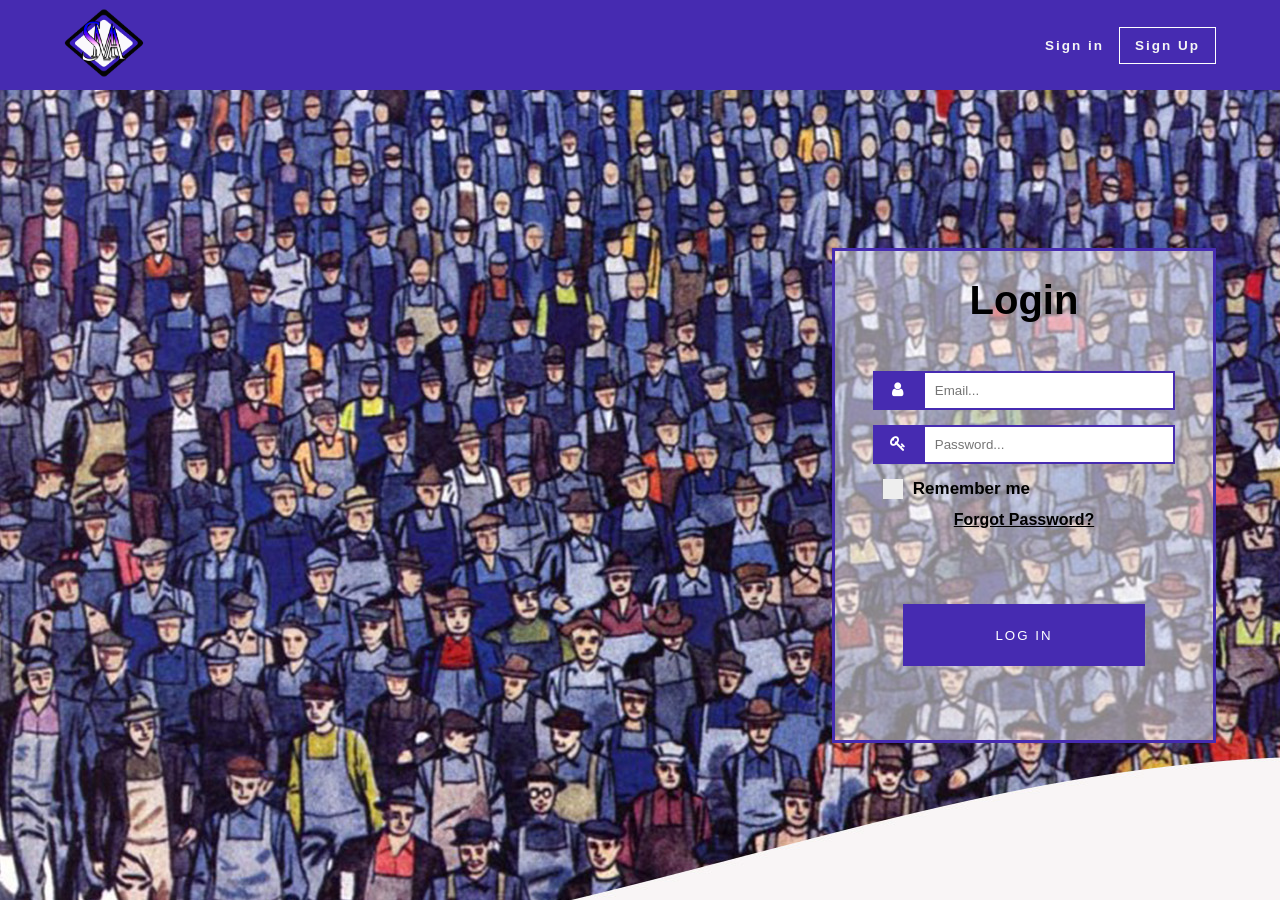
<file: index.html>
<!DOCTYPE html>
<html lang="en">

<head>
    <meta charset="UTF-8">
    <meta name="viewport" content="width=device-width, initial-scale=1.0">
    <link rel="stylesheet" href="https://cdnjs.cloudflare.com/ajax/libs/font-awesome/4.7.0/css/font-awesome.min.css">
    <link rel="stylesheet" type="text/css" href="Comun.css">
    <link rel="stylesheet" type="text/css" href="login.css">
    <title>Login</title>
</head>

<body>

    <nav>
        <div class="logo">
            <img src=logo_SMA_final.png alt="Logo unavailable" height="70" width="80">
        </div>
        <ul class="link-list">
            <li><a href="#">Sign in</a></li>
            <li><a href="./register.html" id="sign-up">Sign Up</a></li>
        </ul>
    </nav>

    <section class="main">
        <div class="free">
        </div>
        <div class="content">
            <h1>Login</h1>
            <form>
                <div class="input-container">
                    <i class="fa fa-user icon"></i>
                    <input id="emailLogin" class="input-box" type="text" placeholder="Email..." required><br><br>
                </div>

                <div class="input-container">
                    <i class="fa fa-key icon"></i>
                    <input id="passLogin" class="input-box" type="password" placeholder="Password..." required><br><br>
                </div>

                <label class="container"><a class="remember">Remember me</a>
                    <input type="checkbox">
                    <span class="checkmark"></span>
                  </label>

                <div class="forgot-link">
                    <a href="forgot-password.html">Forgot Password?</a>
                </div>

                <div class="btn">
                    <input class="submit-button" onClick="loginFunction()" type="reset" value="LOG IN">
                </div>

            </form>
        </div>
    </section>

<script src="loginscript.js"></script>
</body>

</html>
</file>
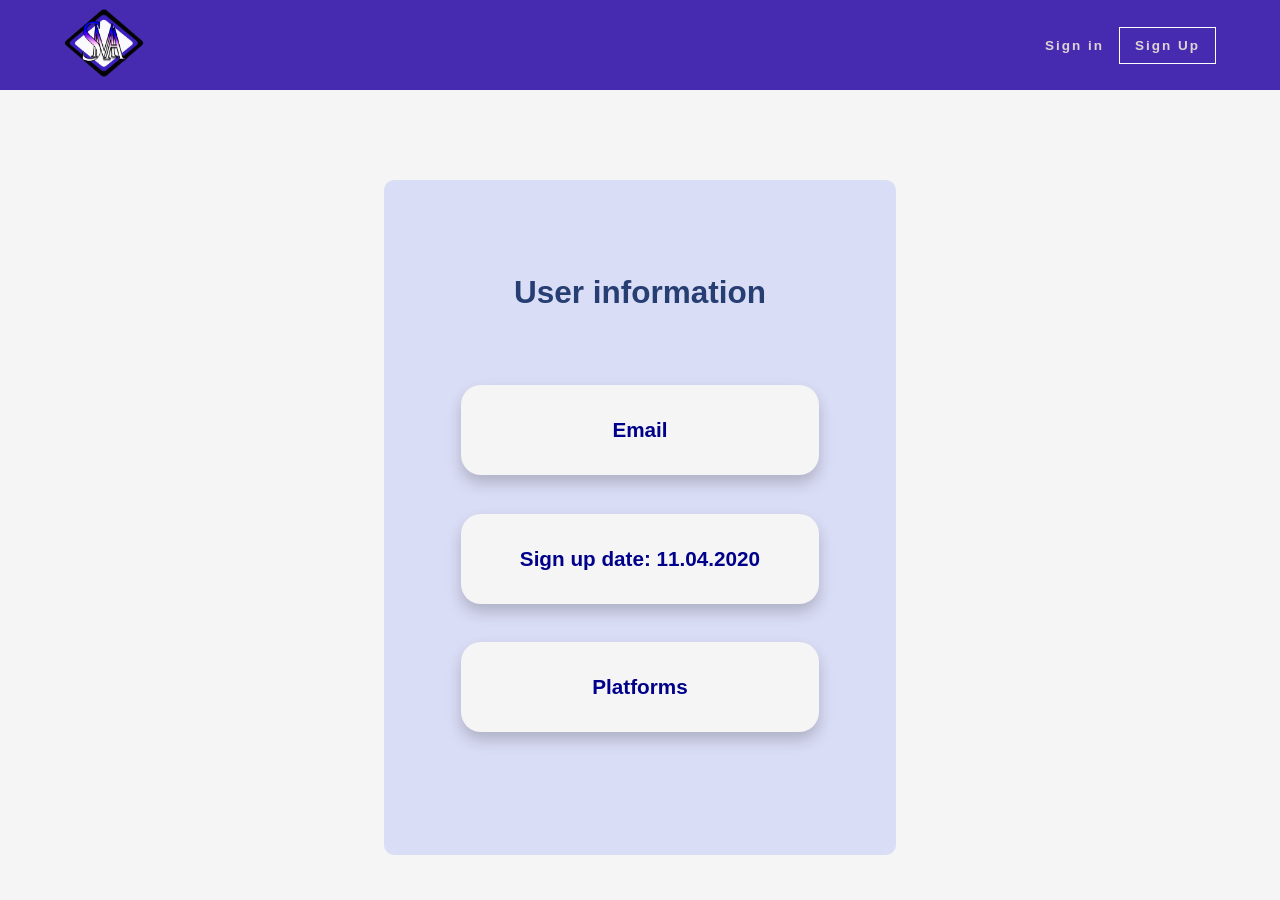
<file: about-me.html>
<!DOCTYPE html>
<html lang="en">

<head>
    <meta charset="UTF-8">
    <meta name="viewport" content="width=device-width, initial-scale=1.0">
    <link rel="stylesheet" type="text/css" href="about-me.css">
    <title>About me</title>
</head>

<body>
    <nav>
        <div class="Logo">
            <a href="./index.html" id="sign-in">
                <img src=logo_SMA_final.png alt="Logo unavailable" height="70" width="80">
            </a>
        </div>
        <ul class="link-list">
            <li><a href="./login.html" id="sign-in">Sign in</a></li>
            <li><a href="#" id="sign-up">Sign Up</a></li>
        </ul>
    </nav>
    <section class="container">
        <div class="titlu">User information
            <div class="content">
                <a href="reset-email.html" class="btn" title="Change your email">
                    <p>Email</p>
                </a>
                <p class="btn" title="Account creation date">Sign up date: 11.04.2020</p>
                <a href="add-platform.html" class="btn" title="Add or Remove Platforms">
                    <p>Platforms</p>
                </a>
            </div>
    </section>
</body>

</html>
</file>
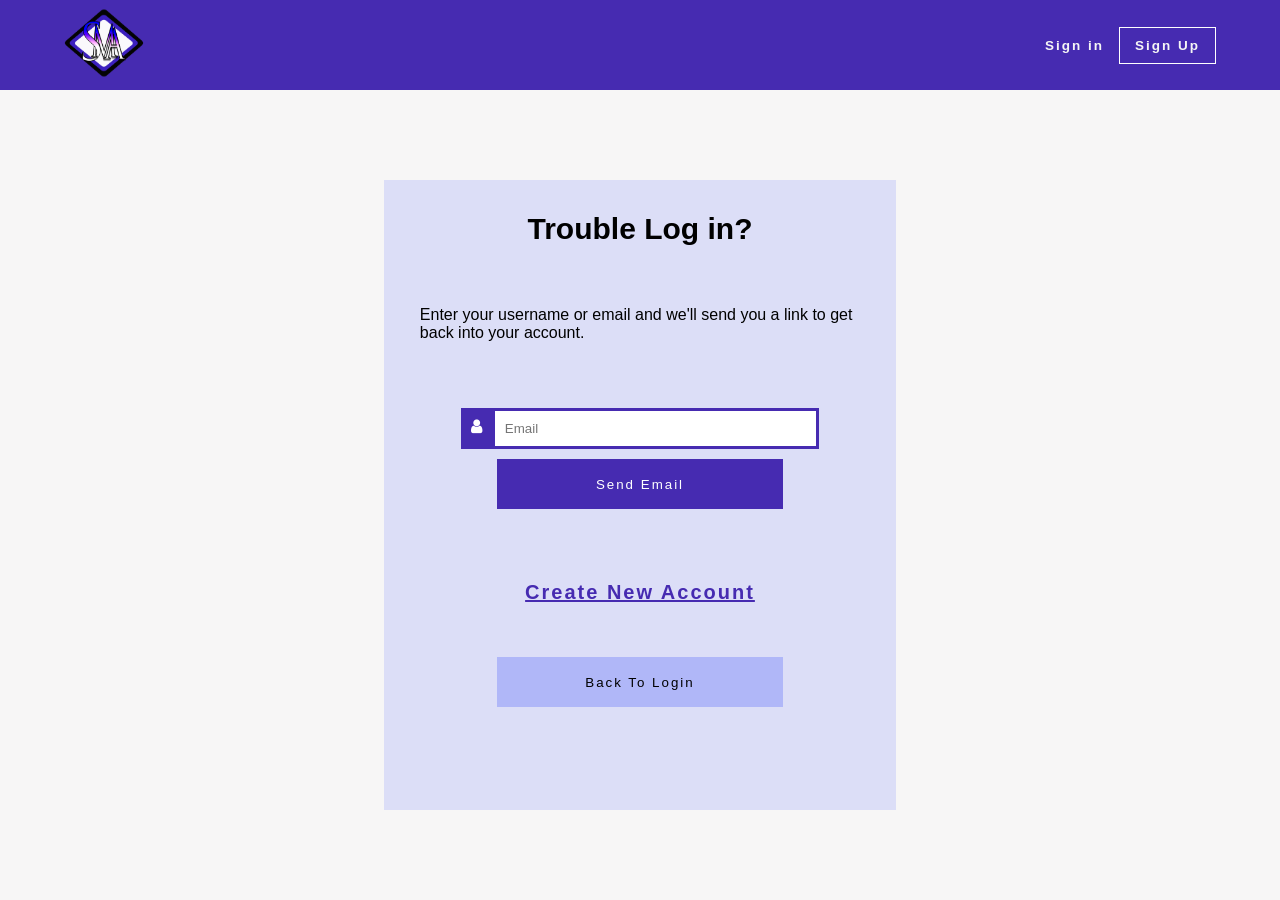
<file: forgot-password.html>
<!DOCTYPE html>
<html lang="en">

<head>
    <meta charset="UTF-8">
    <meta name="viewport" content="width=device-width, initial-scale=1.0">
    <link rel="stylesheet" href="https://cdnjs.cloudflare.com/ajax/libs/font-awesome/4.7.0/css/font-awesome.min.css">
    <link rel="stylesheet" type="text/css" href="Comun.css">
    <link rel="stylesheet" type="text/css" href="forgot-password.css">
    <title>Forgot Password</title>
</head>

<body>

    <nav>
        <div class="logo">
            <a href="./index.html" id="sign-in">
            <img src=logo_SMA_final.png alt="Logo unavailable" height="70" width="80"></a>
        </div>
        <ul class="link-list">
            <li><a href="./index.html" id="sign-in">Sign in</a></li>
            <li><a href="./register.html" id="sign-up">Sign Up</a></li>
        </ul>
    </nav>

    <section class="main">
        <div class="content">
            <h1>Trouble Log in?</h1>
            <span>Enter your username or email and we'll send you a link to get back into your account.</span>
            <form>
                <div class="input-container">
                    <i class="fa fa-user icon"></i>
                    <input id="email" class="input-box" type="text" placeholder="Email" title="Must contain at least 3 characters"><br><br>
                </div>

                <div class="input-container">
                    <input class="submit-button" onClick="forgotpassFunction()" type="button" value="Send Email">
                </div>

                <div class="input-container">
                    <a class="account" href="./forgot-password.html" id="new-account">Create New Account</a>
                </div>

                <div class="input-container">
                    <input class="toLogin" onClick="location.href='index.html'" type="button" value="Back To Login">
                </div>

            </form>
        </div>
    </section>



<script src="scriptForgotPW.js"></script>
</body>

</html>
</file>
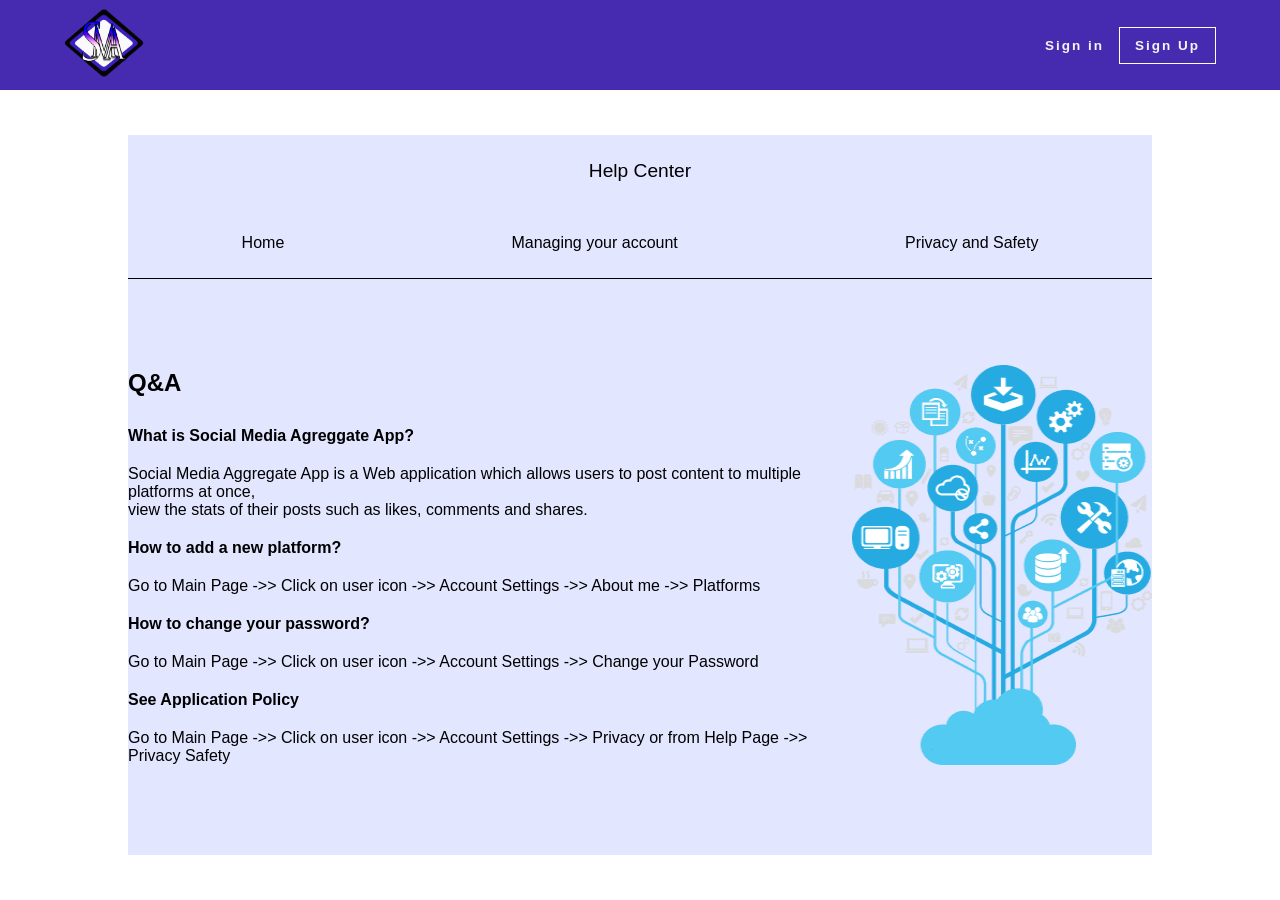
<file: helpPage.html>
<!DOCTYPE html>
<html lang="en">

<head>
    <meta charset="UTF-8">
    <meta name="viewport" content="width=device-width, initial-scale=1.0">
    <link rel="stylesheet" href="https://cdnjs.cloudflare.com/ajax/libs/font-awesome/4.7.0/css/font-awesome.min.css">
    <link rel="stylesheet" type="text/css" href="helpPage.css">
    <title>HelpPage</title>
</head>


<body>
    <nav>
        <div class="logo">
            <img src=logo_SMA_final.png alt="Logo unavailable" height="70" width="80">
        </div>
        <ul class="link-list">
            <li><a href="./login.html" id="sign-in">Sign in</a></li>
            <li><a href="#" id="sign-up">Sign Up</a></li>
        </ul>
    </nav>
    <section class="main">
        <div class="content">
            <div class="search-area">
                <span>Help Center</span>
            </div>

            <ul class="buttons-area">
                <li><a href="./main-page.html" id="home">Home</a></li>
                <li><a href="./settings-page.html" id="manage">Managing your account</a></li>
                <li><a href="#" id="privacy">Privacy and Safety</a></li>
            </ul>

            <div class="questions-area">
                <div class="questions">
                    <h1>Q&A</h1>
                    <ul>
                        <li><span><b>What is Social Media Agreggate App?</b></span></li>
                        <li>
                            <span id="big-description">Social Media Aggregate App is a Web application which allows users to post content to multiple platforms at once,<br> view the stats of their posts such as likes, comments and shares.</span>
                        </li>
                        <li><span><b>How to add a new platform?</b></span></li>
                        <li><span>Go to Main Page ->> Click on user icon ->> Account Settings ->> About me ->> Platforms</span></li>
                        <li><span><b>How to change your password?</b></span></li>
                        <li><span>Go to Main Page ->> Click on user icon ->> Account Settings ->> Change your Password</span></li>
                        <li><span><b>See Application Policy</b></span></li>
                        <li><span>Go to Main Page ->> Click on user icon ->> Account Settings ->> Privacy or from Help Page ->> Privacy Safety</span></li>
                    </ul>
                </div>
                <div class="image">
                    <img src=tree.png alt="Logo unavailable" height="400" width="300">
                </div>
            </div>
        </div>

    </section>
</body>

</html>
</file>
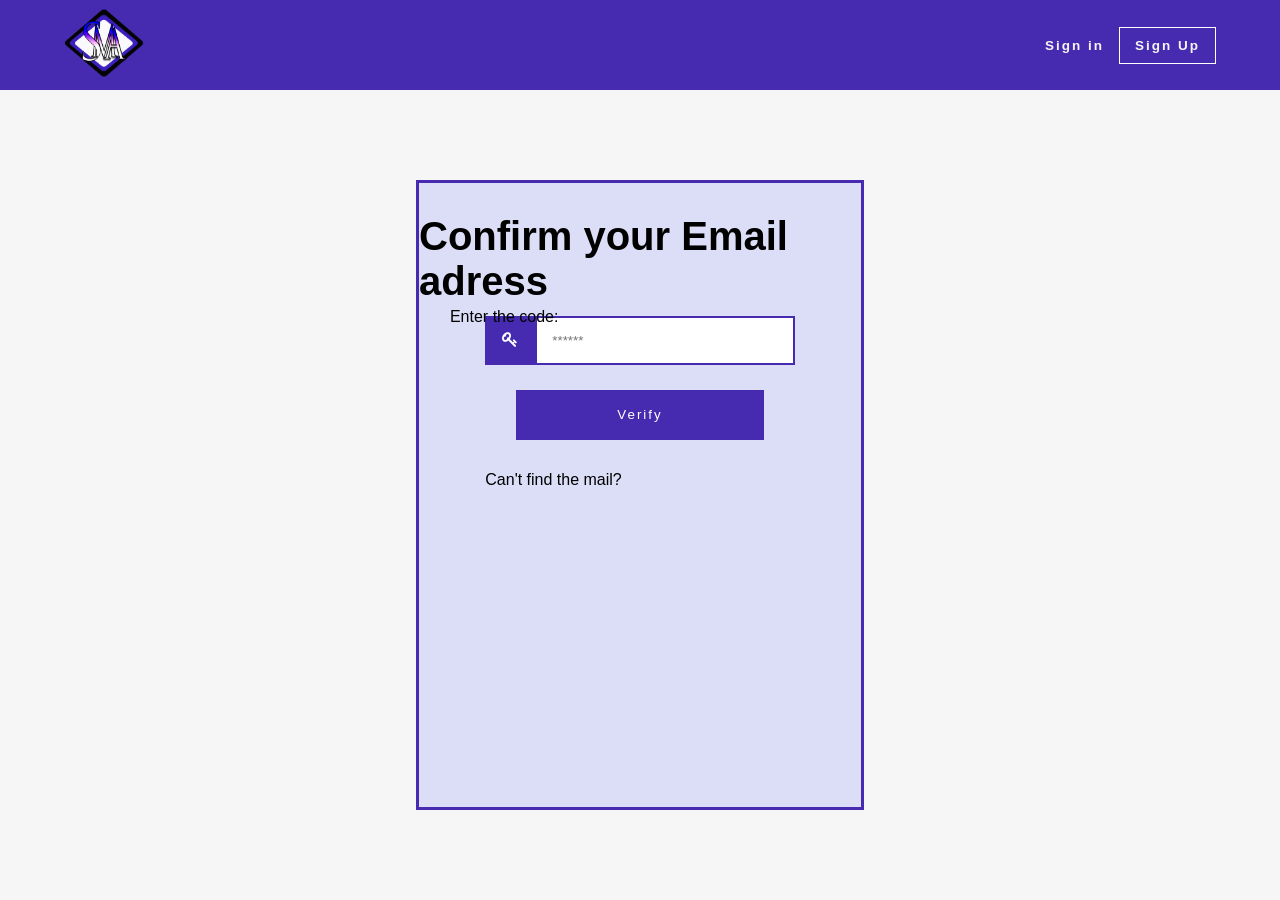
<file: mail-check.html>
<!DOCTYPE html>
<html lang="en">

<head>
    <meta charset="UTF-8">
    <meta name="viewport" content="width=device-width, initial-scale=1.0">
    <link rel="stylesheet" href="https://cdnjs.cloudflare.com/ajax/libs/font-awesome/4.7.0/css/font-awesome.min.css">
    <link rel="stylesheet" type="text/css" href="Comun.css">
    <link rel="stylesheet" type="text/css" href="mail-check.css">
    <title>Verify Email</title>
</head>

<body>

    <nav>
        <div class="logo">
            <img src=logo_SMA_final.png alt="Logo unavailable" height="70" width="80">
        </div>
        <ul class="link-list">
            <li><a href="./index.html" id="sign-in">Sign in</a></li>
            <li><a href="./register.html" id="sign-up">Sign Up</a></li>
        </ul>
    </nav>

    <section class="main">
        <div class="content">
            <h1>Confirm your Email adress</h1>
            <span>Enter the code:</span>
            <form>

                <div class="input-container">
                    <i class="fa fa-key icon"></i>
                    <input class="input-box" type="text" placeholder="******"><br><br>
                </div>

                <div class="input-container">
                    <input class="submit-button" onClick="location.href='add-platform.html'" type="submit" value="Verify">
                </div>

                <input id="menu-toggle" type="checkbox">
                <label id="menu-label" for="menu-toggle">
                    <p class="text-mail">Can't find the mail?</p>
                </label>

                <div id="collapse-menu">
                    <div class="input-container">
                        <i class="fa fa-envelope icon"></i>
                        <input class="input-box" type="text" placeholder="Email"><br><br>
                    </div>
                    <div class="input-container">
                        <input class="submit-button" type="submit" value="Re-send Email">
                    </div>
                </div>

            </form>
        </div>
    </section>
</body>
</file>
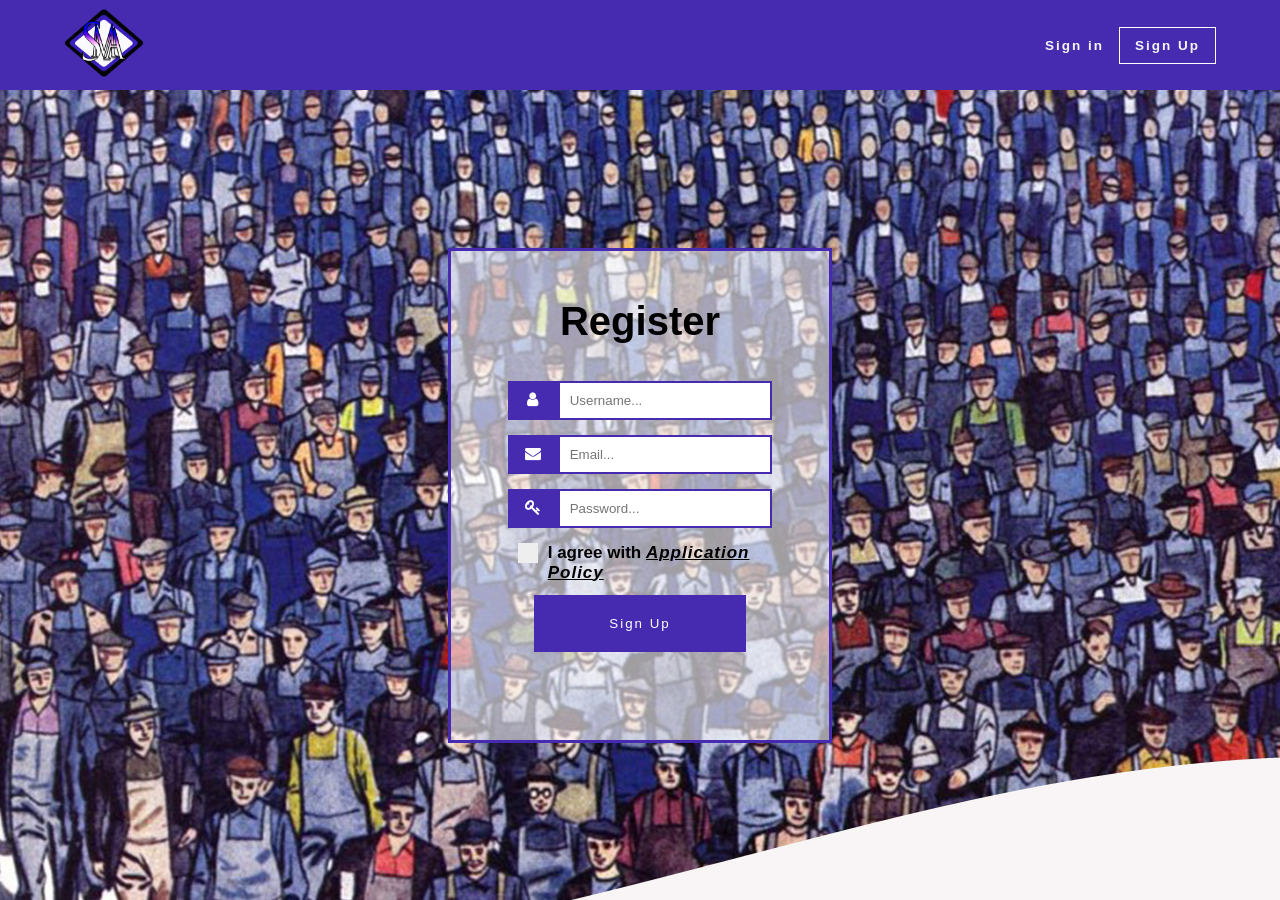
<file: register.html>
<!DOCTYPE html>
<html lang="en">

<head>
    <meta charset="UTF-8">
    <meta name="viewport" content="width=device-width, initial-scale=1.0">
    <link rel="stylesheet" href="https://cdnjs.cloudflare.com/ajax/libs/font-awesome/4.7.0/css/font-awesome.min.css">
    <link rel="stylesheet" type="text/css" href="Comun.css">
    <link rel="stylesheet" type="text/css" href="register.css">
    <title>Register</title>
</head>

<body>

    <nav>
        <div class="logo">
            <img src=logo_SMA_final.png alt="Logo unavailable" height="70" width="80">
        </div>
        <ul class="link-list">
            <li><a href="./index.html" id="sign-in">Sign in</a></li>
            <li><a href="./register.html" id="sign-up">Sign Up</a></li>
        </ul>
    </nav>

    <section class="main">
        <div class="content">
            <h1>Register</h1>
            <form>
                <div class="input-container">
                    <i class="fa fa-user icon"></i>
                    <input id ="username" class="input-box" type="text" placeholder="Username..."><br><br>
                </div>

                <div class="input-container">
                    <i class="fa fa-envelope icon"></i>
                    <input id="email" class="input-box" type="text" placeholder="Email..."><br><br>
                </div>

                <div class="input-container">
                    <i class="fa fa-key icon"></i>
                    <input id="password" class="input-box" type="password" placeholder="Password..." ><br><br>
                </div>

                <label class="container">I agree with <a id="policy-link"href="#"> <i>Application Policy</i></a>
                    <input id="checkb" type="checkbox" required="required">
                    <span class="checkmark"></span>
                  </label>

                <div class="btn">
                    <input class="submit-button" onClick="registerFunction()" id="submitBtn" type="reset" value="Sign Up">
                </div>

            </form>
        </div>
    </section>

    <script src="scriptRegister.js"></script>
</body>

</html>
</file>
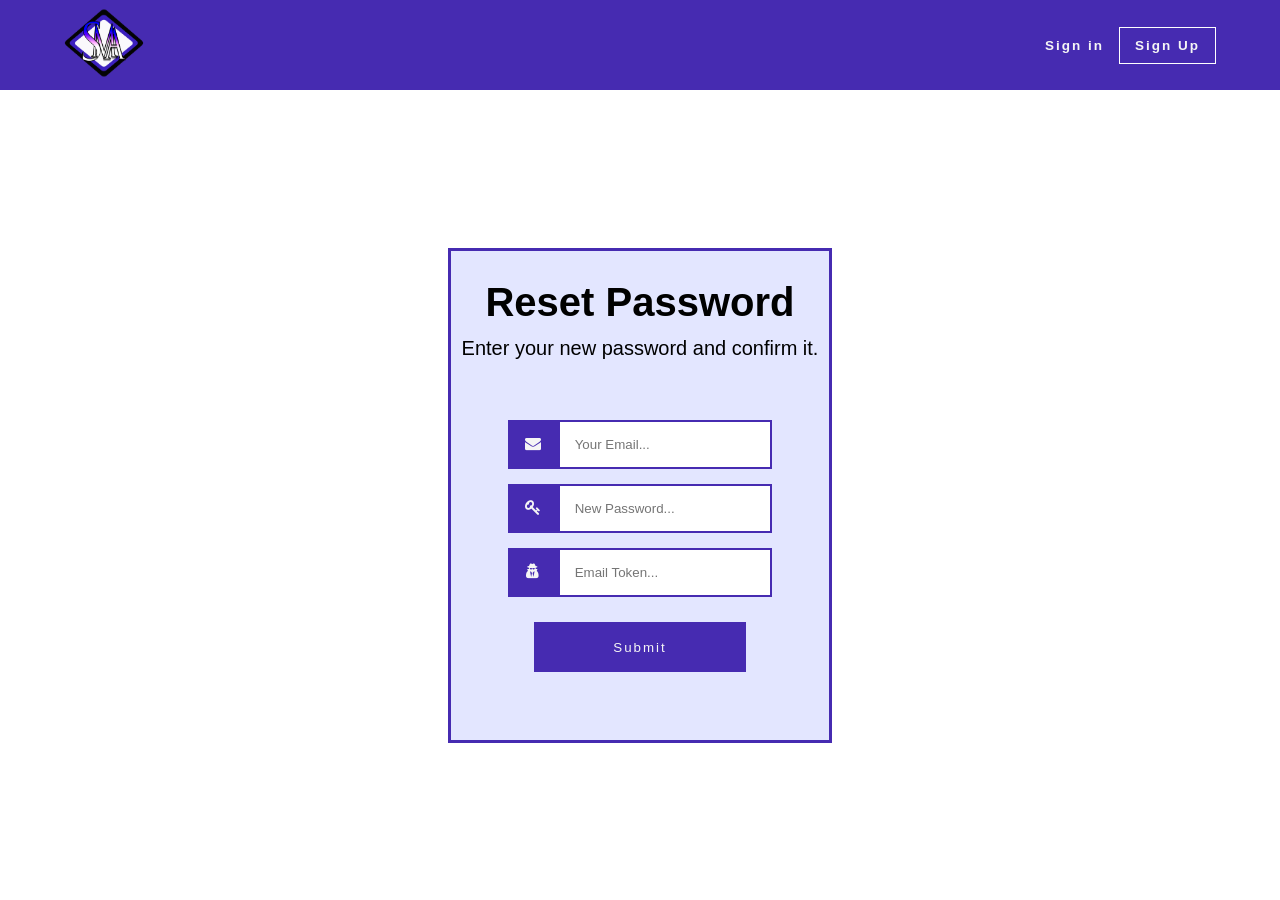
<file: reset-password.html>
<!DOCTYPE html>
<html lang="en">

<head>
    <meta charset="UTF-8">
    <meta name="viewport" content="width=device-width, initial-scale=1.0">
    <link rel="stylesheet" href="https://cdnjs.cloudflare.com/ajax/libs/font-awesome/4.7.0/css/font-awesome.min.css">
    <link rel="stylesheet" type="text/css" href="Comun.css">
    <link rel="stylesheet" type="text/css" href="reset-password.css">
    <title>Reset Password</title>
</head>

<body>

    <nav>
        <div class="logo">
            <a href="./index.html" id="sign-in">
            <img src=logo_SMA_final.png alt="Logo unavailable" height="70" width="80"></a>
        </div>
        <ul class="link-list">
            <li><a href="./index.html" id="sign-in">Sign in</a></li>
            <li><a href="./register.html" id="sign-up">Sign Up</a></li>
        </ul>
    </nav>

    <section class="main">
        <div class="content">
            <div class="text-area">
                <span>Reset Password</span>
                <span>Enter your new password and confirm it.</span>
            </div>
            <form>
                <div class="input-container">
                    <i class="fa fa-envelope icon"></i>
                    <input id="email" class="input-box" type="email" placeholder="Your Email..."><br><br>
                </div>

                <div class="input-container">
                    <i class="fa fa-key icon"></i>
                    <input id="password" class="input-box" type="password" placeholder="New Password..." ><br><br>
                </div>

                <div class="input-container">
                    <i class="fa fa-user-secret icon" aria-hidden="true"></i>
                    <input id="token" class="input-box" type="password" placeholder="Email Token..." ><br><br>
                </div>

                <div class="input-container">
                    <input class="submit-button" onClick="resetFunction()" type="button" value="Submit">
                </div>
            </form>
        </div>
    </section>

<script src="scriptResetPW.js"></script>
</body>

</html>
</file>
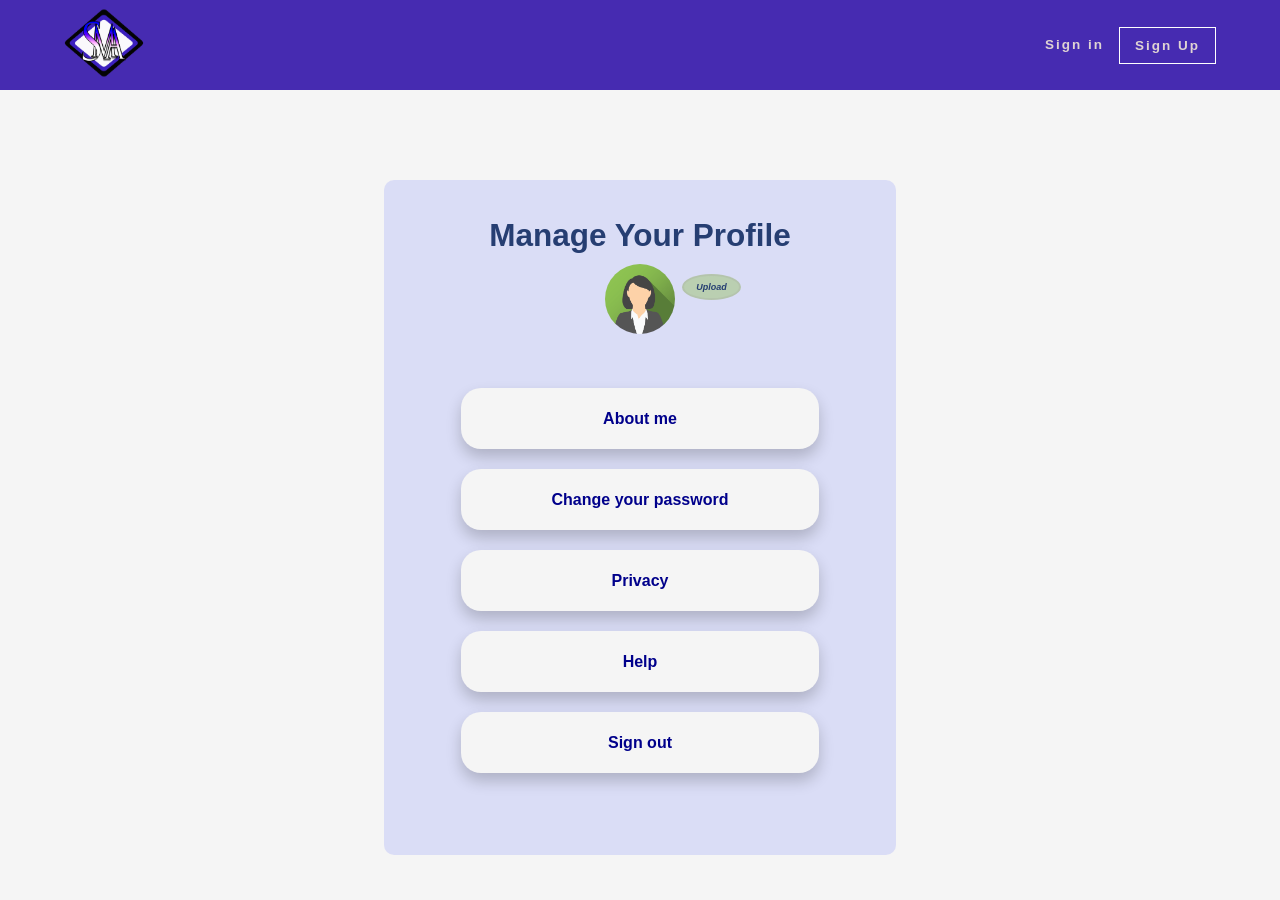
<file: settings-page.html>
<!DOCTYPE html>
<html lang="en">

<head>
    <meta charset="UTF-8">
    <meta name="viewport" content="width=device-width, initial-scale=1.0">
    <link rel="stylesheet" type="text/css" href="settings-page.css">
    <title>Settings</title>
</head>

<body>
    <script src="SettingsPage.js"></script>
    <nav>
        <div class="Logo">
            <a href="./index.html" id="sign-in">
                <img src=logo_SMA_final.png alt="Logo unavailable" height="70" width="80">
            </a>
        </div>
        <ul class="link-list">
            <li><a href="./index.html" id="sign-in">Sign in</a></li>
            <li><a href="#" id="sign-up">Sign Up</a></li>
        </ul>
    </nav>
    <section class="container">
        <div class="titlu">Manage Your Profile
            <div class="avatar">
                <img id="myImg" class="thumbnail" src="avatar.png" alt="user image" />
                <label for="file-upload" class="custom-input">
            <i class="fa fa-cloud-upload">Upload</i> 
            <input type='file' id="file-upload" /></label>
            </div>
        </div>
        <div class="content">
            <a href="./about-me.html" class="btn AboutMe">About me</a>
            <a href="./reset-password.html" class="btn">Change your password</a>
            <a href="./Privacy.html" class="btn">Privacy</a>
            <a href="./helpPage.html" class="btn">Help</a>
            <a href="./index.html" class="btn">Sign out</a>
        </div>
    </section>


</body>

</html>
</file>
<file: Comun.css>
* {
    margin: 0px;
    padding: 0px;
    box-sizing: border-box;
    list-style: none;
    font-family: 'Helvetica', sans-serif;
}

nav {
    display: flex;
    justify-content: space-around;
    align-items: center;
    min-height: 10vh;
    width: 100%;
    background-color: #462BB1;
}

#sign-up {
    border: 1px solid white;
}

.logo {
    color: whitesmoke;
    font-size: 2vh;
    text-transform: uppercase;
    letter-spacing: 5px;
    position: absolute;
    left: 5%;
}

.link-list {
    display: flex;
    justify-content: space-around;
    position: absolute;
    right: 5%;
}

.link-list a {
    color: whitesmoke;
    text-decoration: none;
    letter-spacing: 2px;
    font-size: 1.5vh;
    padding: 10px 15px;
    font-weight: bold;
}
</file>
<file: login.css>
footer {
    display: flex;
    align-items: center;
    justify-content: center;
    min-height: 10vh;
    background-color: #462BB1;
}

footer h3 {
    letter-spacing: 3px;
    color: whitesmoke;
}

.main {
    min-height: 90vh;
    display: flex;
    align-items: center;
    justify-content: space-around;
    background-image: url(./assets/goodone.jpg);
}

.free {
    width: 50%;
    height: 80vh;
}

.forgot-link {
    text-align: center;
}

.forgot-link a {
    color: black;
    font-weight: bold;
}

.content {
    width: 30%;
    height: 55vh;
    background-color: rgb(255, 255, 255, 0.5);
    display: flex;
    align-items: center;
    justify-content: space-evenly;
    flex-direction: column;
    border: 3px solid #462BB1;
    position: relative;
}

h1 {
    font-size: 40px;
    position: absolute;
    top: 3vh;
}

form {
    width: 80%;
}

.input-box {
    width: 100%;
    height: 25%;
    border: 2px solid #462BB1;
}

.btn {
    margin-top: 25%;
    height: 25%;
    display: flex;
    justify-content: center;
    align-items: center;
}

.submit-button {
    width: 80%;
    height: 100%;
    display: inline-block;
    background-color: #462BB1;
    border: none;
    color: white;
    letter-spacing: 2px;
}

.submit-button:hover {
    background-color: #7365ab;
}

#policy-link {
    color: black;
    letter-spacing: 1px;
}

.container {
    display: block;
    position: relative;
    padding-left: 40px;
    margin-bottom: 12px;
    cursor: pointer;
    font-size: 17px;
    -webkit-user-select: none;
    -moz-user-select: none;
    -ms-user-select: none;
    user-select: none;
    font-weight: bold;
}

.container input {
    position: absolute;
    opacity: 0;
    cursor: pointer;
    height: 0;
    width: 0;
}

.checkmark {
    position: absolute;
    top: 0;
    left: 10px;
    height: 20px;
    width: 20px;
    background-color: #eee;
}

.container:hover input~.checkmark {
    background-color: #ccc;
}

.container input:checked~.checkmark {
    background-color: #462BB1;
}

.checkmark:after {
    content: "";
    position: absolute;
    display: none;
}

.container input:checked~.checkmark:after {
    display: block;
}

.container .checkmark:after {
    left: 6px;
    top: 2px;
    width: 5px;
    height: 10px;
    border: solid white;
    border-width: 0 3px 3px 0;
    -webkit-transform: rotate(45deg);
    -ms-transform: rotate(45deg);
    transform: rotate(45deg);
}

.input-container {
    display: flex;
    width: 100%;
    margin-bottom: 15px;
}

.icon {
    padding: 10px;
    background: #462BB1;
    color: white;
    min-width: 50px;
    text-align: center;
}

.input-box {
    /*width: 100%;
    height: 25%;
    border: 2px solid #462BB1;*/
    width: 100%;
    padding: 10px;
    outline: none;
}

.input-box:focus {
    border: 2px solid #462BB1;
}

@media screen and (max-width: 1015px) {
    .main {
        background-repeat: no-repeat;
        background-position: 0% 0%;
    }
    .remember {
        font-size: 15px;
    }
    form {
        margin-top: 15%;
    }
}

@media screen and (max-width: 930px) {
    .main {
        background-repeat: no-repeat;
        background-position: 0% 0%;
    }
    .free {
        display: none;
    }
    .content {
        width: 70%;
    }
    form {
        margin-top: 15%;
    }
    .btn {
        margin-top: 5%;
    }
}

@media screen and (max-width: 411px) and (max-height: 823px) {
    .main {
        background-repeat: no-repeat;
        background-size: 414px 750px;
        background-image: url(./assets/Iphone_6\,7\,8_PLUS.png);
    }
}

@media screen and (max-width: 414px) and (max-height: 812px) {
    .main {
        background-repeat: no-repeat;
        background-size: 414px 670px;
        background-image: url(./assets/Iphone_6\,7\,8_PLUS.png);
    }
}


/*Iphone 5*/

@media screen and (max-width: 320px) and (max-height: 568px) {
    .main {
        background-repeat: no-repeat;
        background-size: 320px 511px;
        background-image: url(./assets/Iphone5.png);
    }
}


/*Iphone X*/

@media screen and (width: 375px) and (height: 812px) {
    .main {
        background-repeat: no-repeat;
        background-size: 375px 730px;
        background-image: url(./assets/IphoneX.png);
    }
}


/*Ipad*/

@media screen and (width: 768px) and (height: 1024px) {
    .content {
        width: 60%;
    }
}


/*Ipad*/

@media screen and (width: 1024px) and (height: 1366px) {
    .content {
        width: 60%;
    }
    .main {
        background-repeat: no-repeat;
        background-size: 1024px 1300px;
        background-image: url(./assets/IpadPRO\ _1\,5inch.png);
    }
}
</file>
<file: about-me.css>
body{
    background-color: whitesmoke;
}

* {
    margin: 0px;
    padding: 0px;
    box-sizing: border-box;
    list-style: none;
    font-family: 'Helvetica', sans-serif;
}

nav {
    display: flex;
    justify-content: space-around;
    align-items: center;
    min-height: 10vh;
    width: 100%;
    background-color: #462BB1;
}

.Logo {
    letter-spacing: 5px;
    position: absolute;
    left: 5%;
}

.link-list {
    display: flex;
    justify-content: space-around;
    position: absolute;
    right: 5%;
}

.link-list a {
    color: rgb(223, 211, 211);
    text-decoration: none;
    letter-spacing: 2px;
    font-size: 1.5vh;
    padding: 10px 15px;
    font-weight: bold;
}

#sign-up {
    border: 1px solid white;
}

.titlu{
    text-align: center;
    color: rgb(38, 62, 114);
    font-size: 3.5vh;
    font-family: 'Helvetica', sans-serif;
    margin-bottom: -35px;
    margin-top: 10px;
    font-weight: bold;
}

.container{
    position: relative; 
    display: flex;
    align-items: center;
    justify-content: space-evenly;
    flex-direction: column;
    width: 40vw;
    height: 75vh;
    margin-left: 30vw;
    margin-top: 10vh;
    border-radius: 10px;
    background-color: rgba(7, 31, 248, 0.11);
}

.content{
    position: relative; 
    display: flex;
    flex-direction: column;
    align-items: center;
    justify-content: space-evenly;
    width: 40vw;
    height: 45vh;
    margin-left: 5vw;
    margin-right: 5vw;
    margin-top: 5vh;
    margin-bottom: 5vh;
}

.btn{
    display: flex;
    justify-content: space-evenly;
    align-items: center;
    text-align: center;
    width: 70%;
    height: 10vh;
    margin: 10px;
    border-radius: 20px;
    color: darkblue;
    font-weight: 700;
    font-family: 'Helvetica', sans-serif;
    background-color: whitesmoke;
    box-shadow: 0px 8px 15px rgba(0, 0, 0, 0.2);
}

.btn:hover{
    background-color: rgb(141, 145, 168);
    box-shadow: 0px 8px 15px rgba(0, 0, 0, 0.2);
    color: #fff;
    transform: translateY(-3px);
}

a{
    text-decoration: none;
}

p{
    font-size: 2.3vh;
}
</file>
<file: forgot-password.css>
.main {
    min-height: 90vh;
    display: flex;
    align-items: center;
    justify-content: center;
    background-color:rgba(233, 231, 231, 0.377);
}

.content {
    width: 40%;
    height: 70vh;
    display: flex;
    align-items: center;
    justify-content: space-evenly;
    flex-direction: column;
    position: relative; 
    background-color: rgba(7, 31, 248, 0.11);
}

h1 {
    font-size: 30px;
    position: absolute;
    top: 5%;   
}

span {
    position: absolute;
    top:20%;
    left: 7%;
    right: 7%;
   
}

form {
    width: 70%;
    display: flex;
    flex-direction: column;
    justify-content: center;
}

.input-container {
    display: flex;
    width: 100%;
    justify-content: center;
   
}

.icon {
    background: #462BB1;
    color: white;
    text-align: center;
    padding: 10px;
    margin-top: 35%;
}

.input-box {
    padding: 10px;
    display: flex;
    border:  solid #462BB1;
    width: 100%;
    margin-top: 35%;
}

.submit-button {
    width: 80%;
    height: 50px;
    background-color: #462BB1;
    border: none;
    color: white;
    letter-spacing: 2px;
    margin-top: 10px;
}

.submit-button:hover {
    background-color: #7365ab;
}

.account{
    letter-spacing: 2px;
    margin-top: 20%;
    color:#462BB1;
    font-weight: bold;
    font-size:20px;
}

.toLogin{
    margin-top: 70px;
    border: #462BB1;
    letter-spacing: 2px;
    margin-top: 15%;
    width: 80%;
    height: 50px;
    background-color: rgba(7, 31, 248, 0.205);
}

.toLogin:hover{
    background-color: rgb(189, 186, 186);
}

@media only screen and (max-width: 600px) {
    .content {
        width: 80%;
        height: 80vh;
    }
    .input-box{
        margin-top: 40%;
    }
    h1 {
        font-size: 20px;
        top: 8%;
    }
    span{
        font-size: 19px;
        top:20%;
    }
    .icon {
        width: 30px;
        height: 40px;
        margin-top: 40%;
    }
    #sign-in,
    #sign-up {
        font-size: 11px;
    }
}

@media screen and (width: 1024px) and (height: 1366px) {
    .content {
        width: 80%;
    }
    h1 {
        font-size: 40px;
        top: 8%;
    }
    span{
        font-size: 25px;
        top:20%;
    }
    .input-box{
        margin-top: 20%;
        height: 50px;
        font-size: 20px;
    }
    .icon {
        margin-top: 20%;
    }
    .submit-button{
        font-size: 20px;
    }
    .account{
        font-size: 30px;
    }
    .toLogin{
        font-size: 20px;
    }
 
}

@media screen and (max-width: 360px) and (max-height: 640px) {
    .content {
        width: 80%;
    }
    h1 {
        font-size: 20px;
        top: 8%;
    }
    span{
        font-size: 15px;
        top:20%;
    }
    .input-box{
        margin-top:70%;
    }
    .icon {
        margin-top:70%;
    }
    .account{
        font-size: 15px;
    }
   
}

@media screen and (max-width: 375px) and (max-height: 667px) {
    .input-box{
        margin-top:70%;
    }
    .icon {
        margin-top:70%;
    }
    .account{
        font-size: 15px;
    }
   
}

@media screen and (max-width: 375px) and (max-height: 812px) {
    .account{
        font-size: 15px;
    }
  
}

@media screen and (max-width: 768px) and (max-height: 1024px) {
    .content{
        width: 80%;
    }
}
</file>
<file: helpPage.css>
* {
    margin: 0px;
    padding: 0px;
    box-sizing: border-box;
    list-style: none;
    font-family: 'Helvetica', sans-serif;
}

nav {
    display: flex;
    justify-content: space-around;
    align-items: center;
    min-height: 10vh;
    width: 100%;
    background-color: #462BB1;
}

.logo {
    letter-spacing: 5px;
    position: absolute;
    left: 5%;
}

.link-list {
    display: flex;
    justify-content: space-around;
    position: absolute;
    right: 5%;
}

.link-list a {
    color: whitesmoke;
    text-decoration: none;
    letter-spacing: 2px;
    font-size: 1.5vh;
    padding: 10px 15px;
    font-weight: bold;
}

#sign-up {
    border: 1px solid white;
}

.main {
    min-height: 90vh;
    display: flex;
    align-items: center;
    justify-content: center;
}

.content {
    background-color: rgba(7, 31, 248, 0.11);
    width: 80vw;
    height: 80vh;
    display: flex;
    flex-direction: column;
}

.search-area {
    height: 10%;
    width: 100%;
    display: flex;
    flex-direction: row;
    justify-content: space-around;
    align-items: center;
}

.search-area span {
    font-size: larger;
}

.search-box input {
    height: 5vh;
    width: 40vw;
    border-radius: 10px;
    background-color: rgba(153, 153, 155, 0.329);
    border: none;
    background-image: url('search.png');
    background-position: 10px 10px;
    background-repeat: no-repeat;
    background-size: 15px;
}

.returnToSMA a {
    color: black;
    font-size: larger;
    text-decoration: none;
}

.buttons-area {
    height: 10%;
    width: 100%;
    display: flex;
    justify-content: space-around;
    align-items: center;
    border-bottom: 1px solid black;
}

.buttons-area a {
    color: black;
    text-decoration: none;
}

.questions-area {
    height: 80%;
    width: 100%;
    display: flex;
    justify-content: space-around;
    align-items: center;
}

.questions li {
    margin-top: 20px;
}

.questions h1 {
    margin-bottom: 30px;
}

@media only screen and (max-width: 600px) {
    .content {
        width: 80%;
        height: 80vh;
    }
    .input-box {
        margin-top: 40%;
    }
    h1 {
        font-size: 20px;
        top: 8%;
    }
    span {
        font-size: 19px;
        top: 20%;
    }
    .icon {
        width: 30px;
        height: 40px;
        margin-top: 40%;
    }
    #sign-in,
    #sign-up {
        font-size: 11px;
    }
    .search-area span {
        font-size: 10px;
    }
    .returnToSMA a {
        font-size: 10px;
    }
    .image {
        display: none;
    }
    .buttons-area {
        font-size: 10px;
    }
}
</file>
<file: mail-check.css>
.main {
    min-height: 90vh;
    display: flex;
    align-items: center;
    justify-content: center;
    background-color: rgba(233, 231, 231, 0.377);
}

.content {
    width: 35%;
    height: 70vh;
    display: flex;
    align-items: center;
    justify-content: space-evenly;
    flex-direction: column;
    position: relative;
    background-color: rgba(7, 31, 248, 0.11);
    border: 3px solid #462BB1;
}

h1 {
    font-size: 40px;
    position: absolute;
    top: 5%;
}

span {
    position: absolute;
    top: 20%;
    left: 7%;
    right: 7%;
}

form {
    width: 70%;
    height: 80%;
    margin-top: 30%;
}

.input-container {
    display: flex;
    width: 100%;
    margin-bottom: 15px;
    justify-content: center;
}

.icon {
    padding: 15px;
    background: #462BB1;
    color: white;
    min-width: 50px;
    text-align: center;
}

.input-box {
    width: 100%;
    padding: 15px;
    outline: none;
    border: 2px solid #462BB1;
}

.input-box:focus {
    border: 2px solid #462BB1;
}

.submit-button {
    width: 80%;
    height: 50px;
    background-color: #462BB1;
    border: none;
    color: white;
    letter-spacing: 2px;
    margin-top: 10px;
}

.submit-button:hover {
    background-color: #7365ab;
}

.text-mail {
    margin-top: 10%;
}

.container {
    display: flex;
}

#menu-toggle {
    display: none;
}

#menu-label {
    margin-top: 50%;
}

#collapse-menu {
    transition: transform 0.5s;
    transform-origin: top;
    height: 50%;
    display: flex;
    flex-direction: column;
    flex-wrap: nowrap;
}

input:not(:checked)~#collapse-menu {
    transform: scaleY(0);
}
</file>
<file: register.css>
footer {
    display: flex;
    align-items: center;
    justify-content: center;
    min-height: 10vh;
    background-color: #462BB1;
}

footer h3 {
    letter-spacing: 3px;
    color: whitesmoke;
}

.main {
    min-height: 90vh;
    display: flex;
    align-items: center;
    justify-content: center;
    background-image: url(./assets/goodone.jpg);
}

.content {
    width: 30%;
    height: 55vh;
    background-color: rgb(255, 255, 255, 0.6);
    display: flex;
    align-items: center;
    justify-content: space-evenly;
    flex-direction: column;
    border: 3px solid #462BB1;
    position: relative;
}

h1 {
    font-size: 40px;
    position: absolute;
    top: 10%;
}

form {
    width: 70%;
}

.input-box {
    width: 100%;
    height: 25%;
    border: 2px solid #462BB1;
}

.btn {
    height: 25%;
    display: flex;
    justify-content: center;
    align-items: center;
}

.submit-button {
    width: 80%;
    height: 100%;
    display: inline-block;
    background-color: #462BB1;
    border: none;
    color: white;
    letter-spacing: 2px;
}

.submit-button:hover {
    background-color: #7365ab;
}

#policy-link {
    color: black;
    letter-spacing: 1px;
}

.container {
    display: block;
    position: relative;
    padding-left: 40px;
    margin-bottom: 12px;
    cursor: pointer;
    font-size: 17px;
    -webkit-user-select: none;
    -moz-user-select: none;
    -ms-user-select: none;
    user-select: none;
    font-weight: bold;
}

.container input {
    position: absolute;
    opacity: 0;
    cursor: pointer;
    height: 0;
    width: 0;
}

.checkmark {
    position: absolute;
    top: 0;
    left: 10px;
    height: 20px;
    width: 20px;
    background-color: #eee;
}

.container:hover input~.checkmark {
    background-color: #ccc;
}

.container input:checked~.checkmark {
    background-color: #462BB1;
}

.checkmark:after {
    content: "";
    position: absolute;
    display: none;
}

.container input:checked~.checkmark:after {
    display: block;
}

.container .checkmark:after {
    left: 6px;
    top: 2px;
    width: 5px;
    height: 10px;
    border: solid white;
    border-width: 0 3px 3px 0;
    -webkit-transform: rotate(45deg);
    -ms-transform: rotate(45deg);
    transform: rotate(45deg);
}

.input-container {
    display: flex;
    width: 100%;
    margin-bottom: 15px;
}

.icon {
    padding: 10px;
    background: #462BB1;
    color: white;
    min-width: 50px;
    text-align: center;
}

.input-box {
    /*width: 100%;
    height: 25%;
    border: 2px solid #462BB1;*/
    width: 100%;
    padding: 10px;
    outline: none;
}

.input-box:focus {
    border: 2px solid #462BB1;
}

@media only screen and (max-width: 600px) {
    .content {
        width: 80%;
        height: 70vh;
    }
    h1 {
        font-size: 20px;
        top: 8%;
    }
    .input-container {
        height: 35px;
    }
    .icon {
        height: 24px;
        padding: 4px;
    }
    .btn {
        height: 35px;
    }
    .container {
        font-size: 12px;
    }
    #sign-in,
    #sign-up {
        font-size: 11px;
    }
}


/*dimensiuni semanatoare cu iphone X*/

@media screen and (max-width: 411px) and (max-height: 823px) {
    .main {
        background-repeat: no-repeat;
        background-size: 414px 750px;
        background-image: url(./assets/Iphone_6\,7\,8_PLUS.png);
    }
}

@media screen and (max-width: 414px) and (max-height: 812px) {
    .main {
        background-repeat: no-repeat;
        background-size: 414px 670px;
        background-image: url(./assets/Iphone_6\,7\,8_PLUS.png);
    }
}


/*Iphone 5*/

@media screen and (max-width: 320px) and (max-height: 568px) {
    .main {
        background-repeat: no-repeat;
        background-size: 320px 511px;
        background-image: url(./assets/Iphone5.png);
    }
}


/*Iphone X*/

@media screen and (width: 375px) and (height: 812px) {
    .main {
        background-repeat: no-repeat;
        background-size: 375px 730px;
        background-image: url(./assets/IphoneX.png);
    }
}


/*Ipad*/

@media screen and (width: 768px) and (height: 1024px) {
    .content {
        width: 60%;
    }
}


/*Ipad*/

@media screen and (width: 1024px) and (height: 1366px) {
    .content {
        width: 60%;
    }
    .main {
        background-repeat: no-repeat;
        background-size: 1024px 1300px;
        background-image: url(./assets/IpadPRO\ _1\,5inch.png);
    }
}
</file>
<file: settings-page.css>
body{
    background-color: whitesmoke;
}

* {
    margin: 0px;
    padding: 0px;
    box-sizing: border-box;
    list-style: none;
    font-family: 'Helvetica', sans-serif;
}

nav {
    display: flex;
    justify-content: space-around;
    align-items: center;
    min-height: 10vh;
    width: 100%;
    background-color: #462BB1;
}

.Logo {
    letter-spacing: 5px;
    position: absolute;
    left: 5%;
}

.link-list {
    display: flex;
    justify-content: space-around;
    position: absolute;
    right: 5%;
}

.link-list a {
    color: rgb(223, 211, 211);
    text-decoration: none;
    letter-spacing: 2px;
    font-size: 1.5vh;
    padding: 10px 15px;
    font-weight: bold;
}

#sign-up {
    border: 1px solid white;
}
        
.avatar{
    vertical-align: middle;
    position: relative;
    margin-top: 10px;
}

.titlu{
    text-align: center;
    color: rgb(38, 62, 114);
    font-size: 3.5vh;
    font-family: 'Helvetica', sans-serif;
    margin-bottom: -35px;
    margin-top: 10px;
    font-weight: bold;
}

input[type="file"] {
    position: absolute;
    width: 1px;
    height: 1px;
    padding: 0;
    margin: -1px;
    overflow: hidden;
    clip: rect(0,0,0,0);
    border: 0;
}
.custom-input {
    border: 2px solid rgba(158, 153, 153, 0.2);
    background-color: rgba(112, 175, 18, 0.3);
    border-radius: 50%;
    display: inline-block;
    padding: 6px 12px;
    cursor: pointer;
    font-size: 1vh;
    margin-left: -25px;
    font-family: Helvetica, sans-serif;
    font-weight: bold;
    top: 10px;
    right: 50px;
    position: absolute;
}

.container{
    position: relative; 
    display: flex;
    align-items: center;
    justify-content: space-evenly;
    flex-direction: column;
    width: 40vw;
    height: 75vh;
    margin-left: 30vw;
    margin-top: 10vh;
    border-radius: 10px;
    background-color: rgba(7, 31, 248, 0.11);
}

div>img{
    margin: auto auto;
}

input{
    display: flex;
    flex-direction: column;
    vertical-align: middle;
}

.custom-input{
        
}

.thumbnail {
    position: relative;
    border-radius:50%;
    width: 70px;
    height: 70px;
    align-self: center;
}

.content{
    position: relative; 
    display: flex;
    flex-direction: column;
    align-items: center;
    justify-content: space-evenly;
    width: 40vw;
    height: 45vh;
    margin-left: 5vw;
    margin-right: 5vw;
    margin-top: 5vh;
    margin-bottom: 5vh;
}

.btn{
    display: flex;
    justify-content: space-evenly;
    align-items: center;
    text-align: center;
    width: 70%;
    height: 10vh;
    margin: 10px;
    border-radius: 20px;
    color: darkblue;
    font-weight: 700;
    font-family: 'Helvetica', sans-serif;
    background-color: whitesmoke;
    box-shadow: 0px 8px 15px rgba(0, 0, 0, 0.2);
}

.btn:hover{
    background-color: rgb(141, 145, 168);
    box-shadow: 0px 8px 15px rgba(0, 0, 0, 0.2);
    color: #fff;
    transform: translateY(-3px);
}

.AboutMe{
    display: flex;
    font-family: Helvetica, sans-serif;
    text-align: center;
    justify-content: space-evenly;
}

a{
    display: block;
    text-decoration: none;
}
</file>
